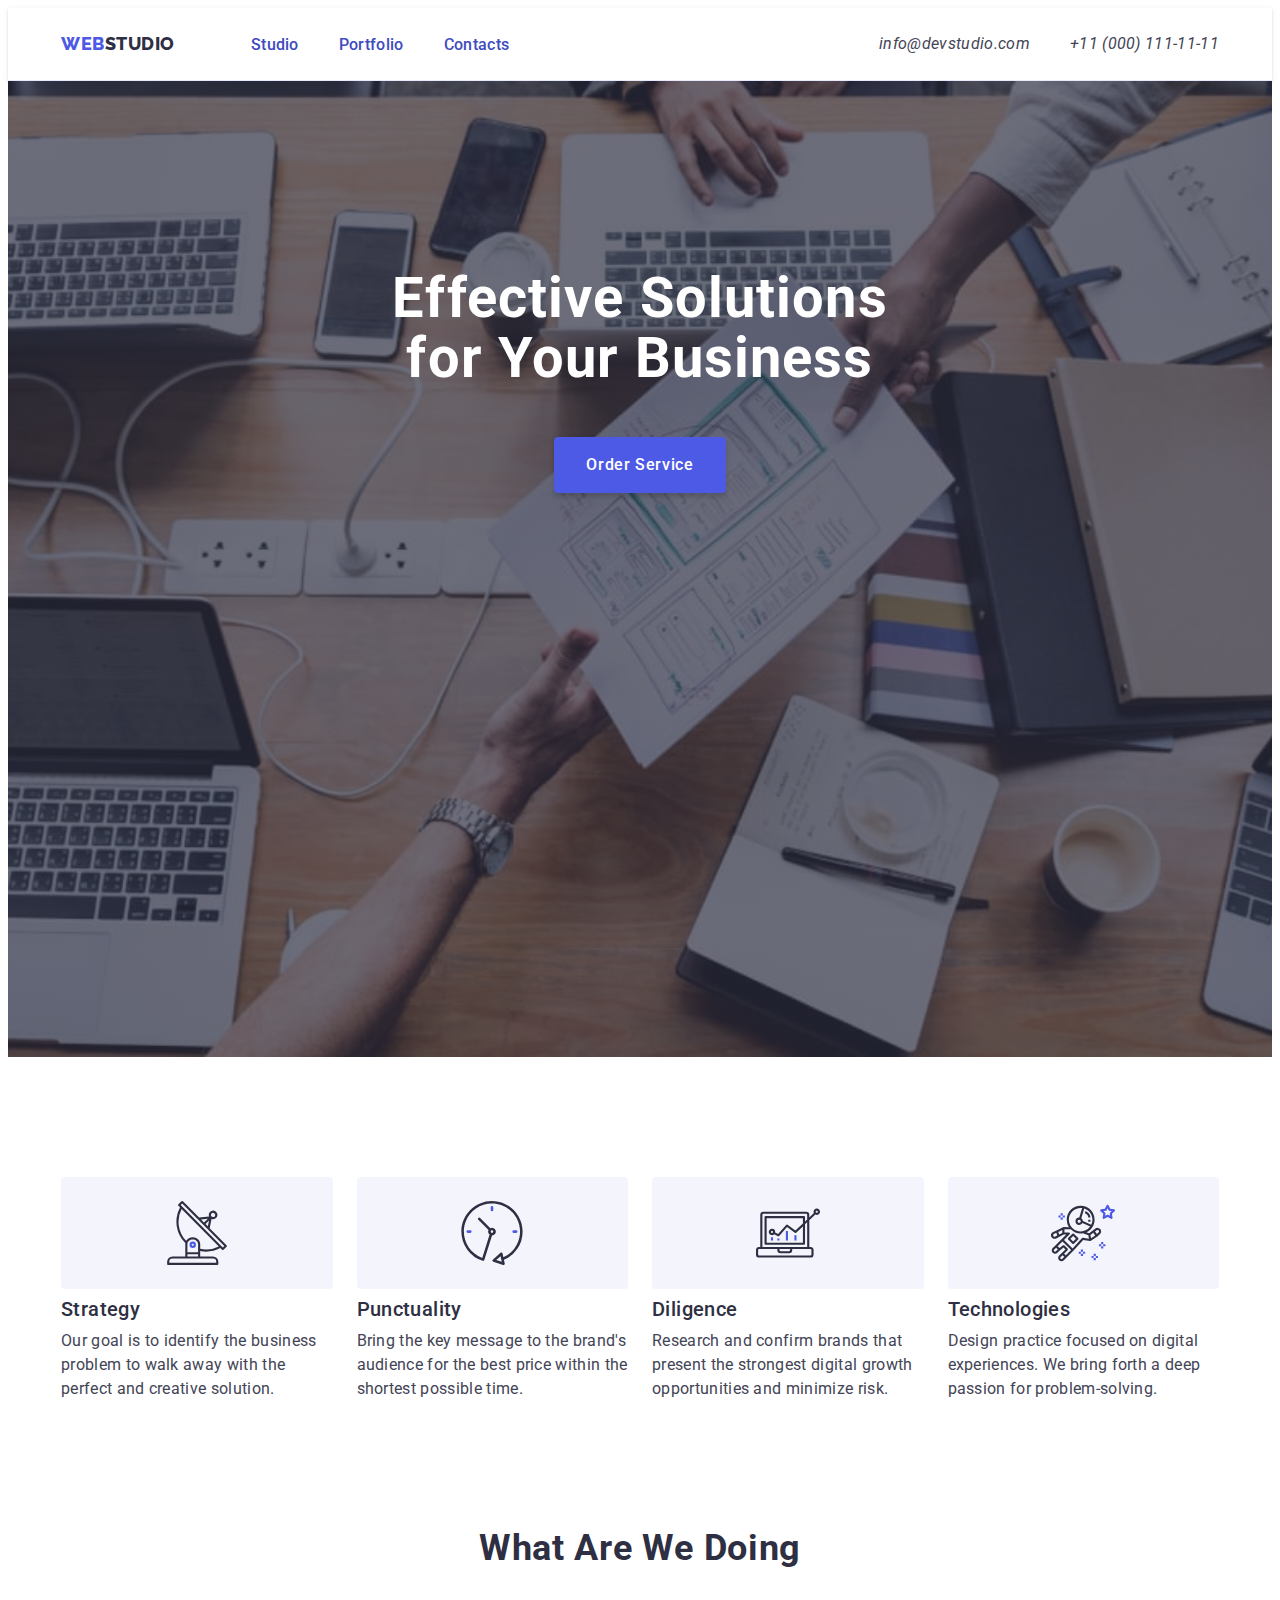
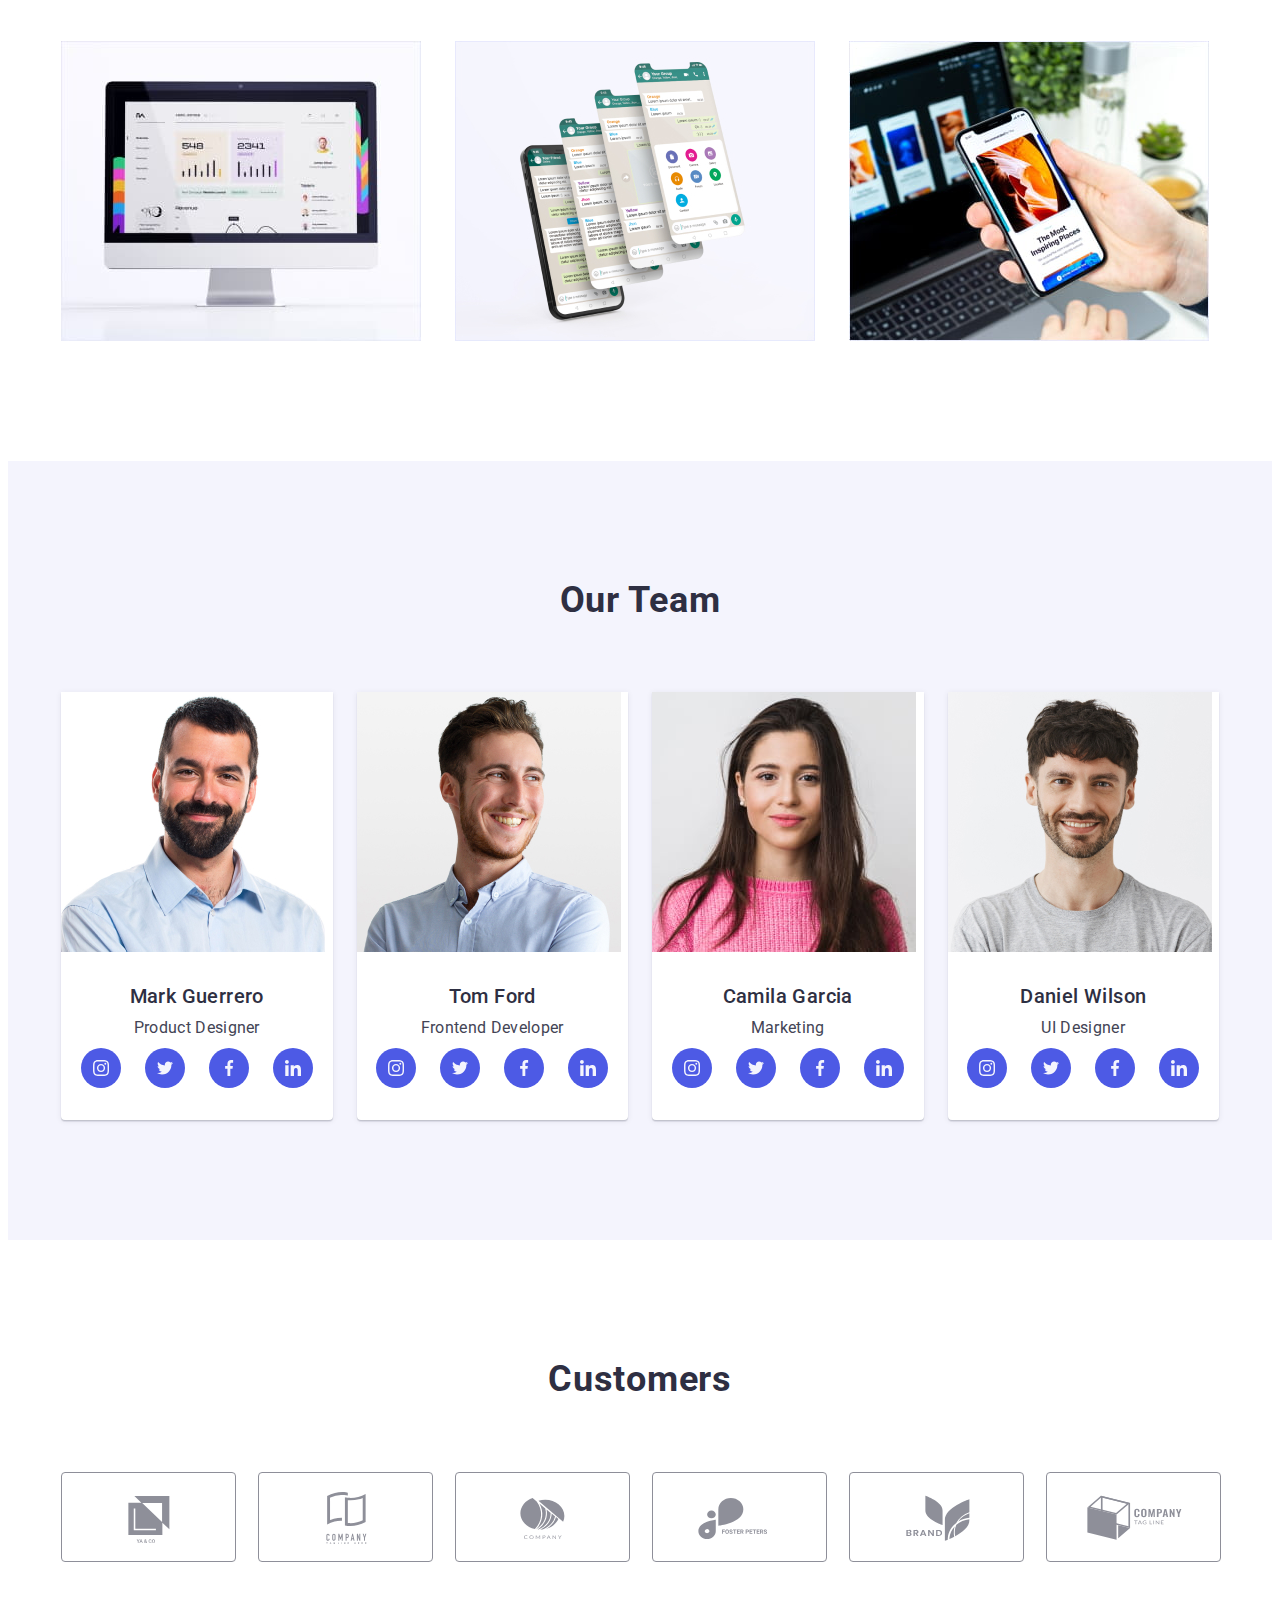
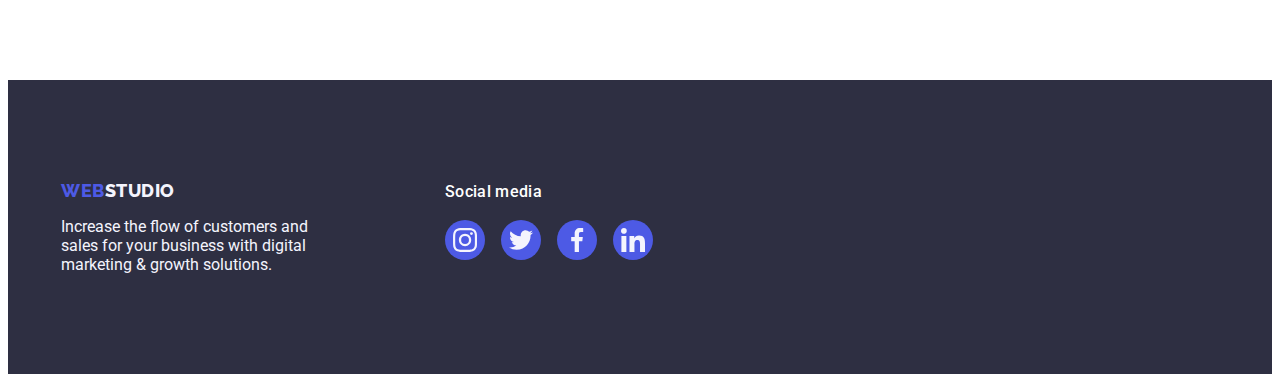
<file: index.html>
<!DOCTYPE html>
<html lang="en">
  <head>
    <meta charset="utf-8" />
    <title>Home work3</title>
    <link rel="preconnect" href="https://fonts.googleapis.com" />
    <link rel="preconnect" href="https://fonts.gstatic.com" crossorigin />
    <link
      href="https://fonts.googleapis.com/css2?family=Raleway:wght@800&family=Roboto:wght@400;500;700;900&display=swap"
      rel="stylesheet" />
    <link
      rel="stylesheet"
      href="https://cdnjs.cloudflare.com/ajax/libs/modern-normalize/1.1.0/modern-normalize.min.css"
      integrity="sha512-wpPYUAdjBVSE4KJnH1VR1HeZfpl1ub8YT/NKx4PuQ5NmX2tKuGu6U/JRp5y+Y8XG2tV+wKQpNHVUX03MfMFn9Q=="
      crossorigin="anonymous"
      referrerpolicy="no-referrer" />
    <link rel="stylesheet" href="./css/styles.css" />
  </head>

  <body>
    <header class="header-main">
      <div class="container">
        <nav class="nav-container">
          <a class="link logo" href="./index.html">Web<span class="logo-text-top">Studio</span> </a>
          <ul class="list menu-nav">
            <li class="logo-item"><a href="./index.html" class="link menu">Studio</a></li>
            <li class="logo-item"><a href="./portfolio.html" class="link menu">Portfolio</a></li>
            <li class="logo-item"><a href="" class="link menu">Contacts</a></li>
          </ul>
        </nav>
        <address class="contacts">
          <ul class="list address-list">
            <li><a href="mailto:info@devstudio.com" class="link link-address">info@devstudio.com</a></li>
            <li><a href="tel:+110001111111" class="link link-address">+11 (000) 111-11-11</a></li>
          </ul>
        </address>
      </div>
    </header>
    <main>
      <!-- перша -->
      <section class="hero">
        <div class="container">
          <h1 class="solution">Effective Solutions for Your Business</h1>
          <button data-modal-open type="button" class="button">Order Service</button>
          <div data-modal class="backdrop is-hidden" >
            <div class="modal">
              <button data-modal-close class="modal-close-btn" type="button">
                <svg class="close" width="24" height="24"><use href="./images/close-black.svg"></use>
                </svg>
                <!-- <svg class="close" width="24" height="24"> 
                  <use href="./images/close-black.svg"></use>
                </svg> -->
              </button>
            </div>
          </div>  
       
        </div>
      </section>
      <!-- друга -->
      <section class="features">
        <div class="container">
          <h2 class="visually-hidden">feature-list</h2>
          <ul class="features-list list">
            <li class="features-item">
              <div class="feature-conteiner">
              <svg class="feature-icons" width="64" height="64"><use href="./images/icons.svg#icon-antenna"></use>
              </svg> 
            </div> 
              <h3 class="header-list-item">Strategy</h3>
              <p class="feature-prg">
                Our goal is to identify the business problem to walk away with the perfect and creative solution.
              </p>
            </li>
            <li class="features-item">
              <div class="feature-conteiner">
                <svg class="feature-icons" width="64" height="64"><use href="./images/icons.svg#icon-clock"></use>
                </svg> 
              </div> 
              <h3 class="header-list-item">Punctuality</h3>
              <p class="feature-prg">
                Bring the key message to the brand's audience for the best price within the shortest possible time.
              </p>
            </li>
            <li class="features-item">
              <div class="feature-conteiner">
                <svg class="feature-icons" width="64" height="64"><use href="./images/icons.svg#icon-diagram"></use>
                </svg> 
              </div> 
              <h3 class="header-list-item">Diligence</h3>
              <p class="feature-prg">
                Research and confirm brands that present the strongest digital growth opportunities and minimize risk.
              </p>
            </li>
            <li class="features-item">
              <div class="feature-conteiner">
                <svg class="feature-icons" width="64" height="64"><use href="./images/icons.svg#icon-astronaut"></use>
                </svg> 
              </div> 
              <h3 class="header-list-item">Technologies</h3>
              <p class="feature-prg">
                Design practice focused on digital experiences. We bring forth a deep passion for problem-solving.
              </p>
            </li>
          </ul>
        </div>
      </section>
      <!-- третя -->
      <section class="projects">
        <div class="container">
          <h2 class="header-projects">What are we doing</h2>
          <ul class="projects-card list">
            <li class="projects-item">
              <a href="" class="link"> <img src="./images/pic1.jpg" alt="Projects-item" /></a>
            </li>
            <li class="projects-item">
              <a href="" class="link"> <img src="./images/pic2.jpg" alt="Projects-item" /></a>
            </li>
            <li class="projects-item">
              <a href="" class="link"> <img src="./images/pic3.jpg" alt="Projects-item" /></a>
            </li>
          </ul>
        </div>
      </section>
      <!-- четверта -->
      <section class="employees">
        <div class="container">
          <h2 class="header-projects">Our Team</h2>
           <ul class="employees-card list">
                <li class="employees-item">
              <img src="./images/pic4.jpg" alt="Product Disigner Mark Guerrero" />
              <div class="employees-text">
                <h3 class="header-list-item">Mark Guerrero</h3>
                <p class="feature-prg">Product Designer</p>
            <ul class="social-icons list">
                <li class="social-item">
                  <a href="" class="social-link">
                      <svg class="social" width="16" height="16"><use href="./images/icons.svg#icon-instagram"></use>
                      </svg></a> </li>
                <li class="social-item">
                  <a href="" class="social-link">
                      <svg class="social" width="16" height="16"><use href="./images/icons.svg#icon-twitter"></use>
                      </svg></a> </li>
                <li class="social-item">
                  <a href="" class="social-link">
                      <svg class="social" width="16" height="16"><use href="./images/icons.svg#icon-facebook"></use>
                      </svg></a></li>
                <li class="social-item">
                    <a href="" class="social-link">
                      <svg class="social" width="16" height="16"><use href="./images/icons.svg#icon-linkedin"></use>
                      </svg></a></li>
              </ul>
              </div>
            </li>
            <li class="employees-item">
              <img src="./images/pic5.jpg" alt="Frontend Developer Tom Ford" />
              <div class="employees-text">
                <h3 class="header-list-item">Tom Ford</h3>
                <p class="feature-prg">Frontend Developer</p>
 <ul class="social-icons list">
                <li class="social-item">
                  <a href="" class="social-link">
                      <svg class="social" width="16" height="16"><use href="./images/icons.svg#icon-instagram"></use>
                      </svg></a> </li>
                <li class="social-item">
                  <a href="" class="social-link">
                      <svg class="social" width="16" height="16"><use href="./images/icons.svg#icon-twitter"></use>
                      </svg></a> </li>
                <li class="social-item">
                  <a href="" class="social-link">
                      <svg class="social" width="16" height="16"><use href="./images/icons.svg#icon-facebook"></use>
                      </svg></a></li>
                <li class="social-item">
                    <a href="" class="social-link">
                      <svg class="social" width="16" height="16"><use href="./images/icons.svg#icon-linkedin"></use>
                      </svg></a></li>
              </ul>
              </div>
            </li>
            <li class="employees-item">
              <img src="./images/pic6.jpg" alt="Marketing Camila Garcia" />
              <div class="employees-text">
                <h3 class="header-list-item">Camila Garcia</h3>
                <p class="feature-prg">Marketing</p>
 <ul class="social-icons list">
                <li class="social-item">
                  <a href="" class="social-link">
                      <svg class="social" width="16" height="16"><use href="./images/icons.svg#icon-instagram"></use>
                      </svg></a> </li>
                <li class="social-item">
                  <a href="" class="social-link">
                      <svg class="social" width="16" height="16"><use href="./images/icons.svg#icon-twitter"></use>
                      </svg></a> </li>
                <li class="social-item">
                  <a href="" class="social-link">
                      <svg class="social" width="16" height="16"><use href="./images/icons.svg#icon-facebook"></use>
                      </svg></a></li>
                <li class="social-item">
                    <a href="" class="social-link">
                      <svg class="social" width="16" height="16"><use href="./images/icons.svg#icon-linkedin"></use>
                      </svg></a></li>
              </ul>
              </div>
            </li>
            <li class="employees-item">
              <img src="./images/pic7.jpg" alt="Ul Designer Daniel Wilson" />
              <div class="employees-text">
                <h3 class="header-list-item">Daniel Wilson</h3>
                <p class="feature-prg">UI Designer</p>
                 <ul class="social-icons list">
                <li class="social-item">
                  <a href="" class="social-link">
                      <svg class="social" width="16" height="16"><use href="./images/icons.svg#icon-instagram"></use>
                      </svg></a> </li>
                <li class="social-item">
                  <a href="" class="social-link">
                      <svg class="social" width="16" height="16"><use href="./images/icons.svg#icon-twitter"></use>
                      </svg></a> </li>
                <li class="social-item">
                  <a href="" class="social-link">
                      <svg class="social" width="16" height="16"><use href="./images/icons.svg#icon-facebook"></use>
                      </svg></a></li>
                <li class="social-item">
                    <a href="" class="social-link">
                      <svg class="social" width="16" height="16"><use href="./images/icons.svg#icon-linkedin"></use>
                      </svg></a></li>
              </ul>
              </div>
            </li>
          </ul>
        </div>
      </section>

      <!-- пята -->
      <section class="customers">
        <div class="container">
          <h2 class="header-projects">Customers</h2>
            <ul class="customers-card list">
              <li class="customers-item">
                <a href="" class="customers-link link">
                  <svg width="104" height="56" class="customers-list-icon">
                    <use href="./images/icons.svg#icon-first"></use>
                  </svg>
                </a>
              </li>
              <li class="customers-item">
              <a href="" class="customers-link link">
                <svg width="104" height="56" class="customers-list-icon">
                  <use href="./images/icons.svg#icon-second"></use>
                </svg>
              </a>
            </li>
            <li class="customers-item">
                <a href="" class="customers-link link">
                <svg width="104" height="56" class="customers-list-icon">
                  <use href="./images/icons.svg#icon-third"></use>
                </svg>
              </a>
            </li>
            <li class="customers-item">
                <a href="" class="customers-link link">
                <svg width="104" height="56" class="customers-list-icon">
                  <use href="./images/icons.svg#icon-fourth"></use>
                </svg>
              </a>
            </li>
            <li class="customers-item">
                <a href="" class="customers-link link">
                <svg width="104" height="56" class="customers-list-icon">
                  <use href="./images/icons.svg#icon-fifth"></use>
                </svg>
              </a>
            </li>
            <li class="customers-item">
                <a href="" class="customers-link link">
                <svg width="104" height="56" class="customers-list-icon">
                  <use href="./images/icons.svg#icon-sixth"></use>
                </svg>
              </a>
            </li>
            </ul>
          </div>
      </section>

    </main>

    <footer class="bottom">
      <div class="container bottom-container">
      <div class="bottom-logo-container">
          
        <a class="logo link" href="./index.html"> Web<span class="logo-text-bottom">Studio</span></a>
        <p class="text-bottom">
          Increase the flow of customers and sales for your business with digital marketing & growth solutions.
        </p>
     
      </div>
      <div class="social list">
        <p class="text-social">Social media</p> 
        <ul class="social-container list">
        <li class="social-item">
          <a href="" class="footer-link">
              <svg class="social" width="24" height="24"><use href="./images/icons.svg#icon-instagram"></use>
              </svg>
            </a> 
            </li>
        <li class="social-item">
          <a href="" class="footer-link">
              <svg class="social" width="24" height="24"><use href="./images/icons.svg#icon-twitter"></use>
              </svg>
            </a> 
          </li>
        <li class="social-item">
          <a href="" class="footer-link">
              <svg class="social" width="24" height="24"><use href="./images/icons.svg#icon-facebook"></use>
              </svg>
            </a>
            </li>
        <li class="social-item">
            <a href="" class="footer-link">
              <svg class="social" width="24" height="24">
                <use href="./images/icons.svg#icon-linkedin"></use>
              </svg>
            </a>
            </li>
            </ul> 
          </div> 
        </div>
       </footer>
       <div data-modal class="backdrop is-hidden">
    <div class="modal">
      <button data-modal-close class="modal-close-btn" type="button">
        <svg class="close" width="8" height="8"> 
          <use href="./images/icons.svg#modal-close-icon"></use>
        </svg>
      </button>
      

    </div>
  </div>
   
    <script src="./js/modal.js"></script>
  </body>
</html>
</file>
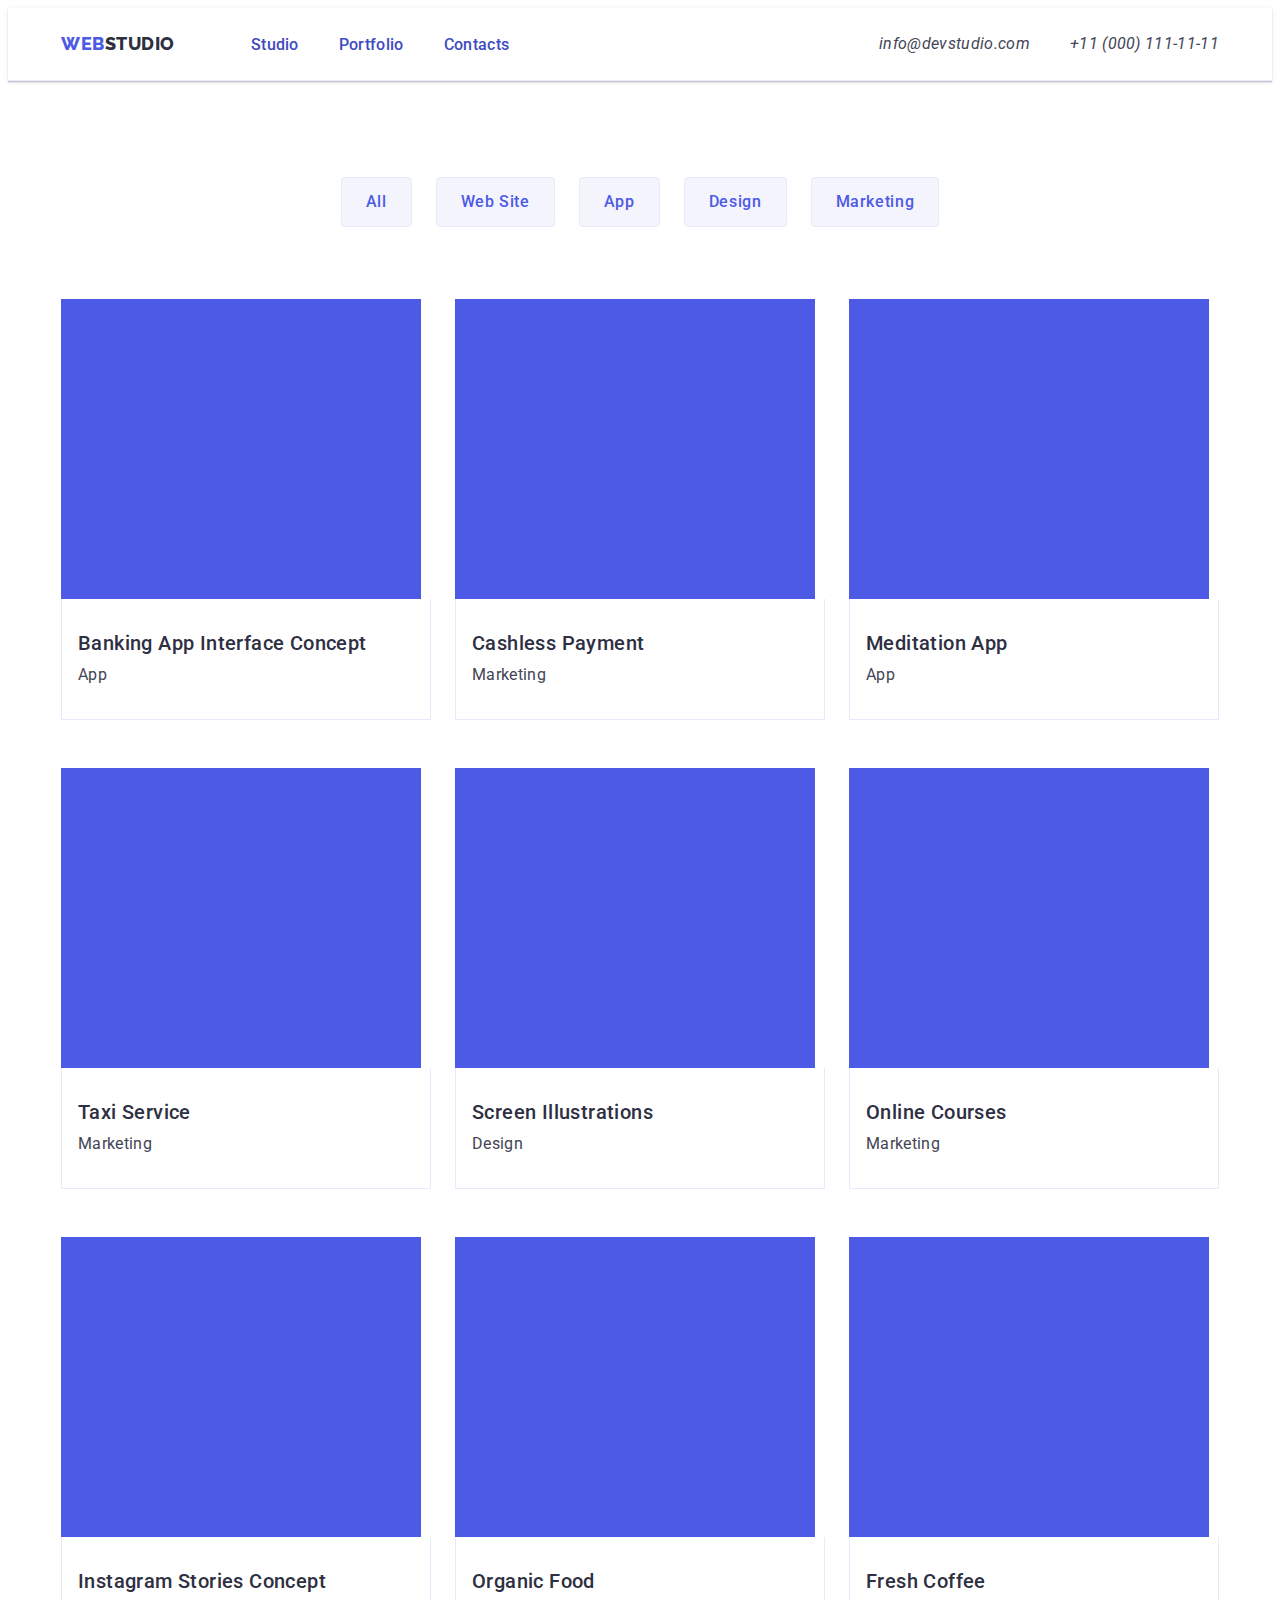
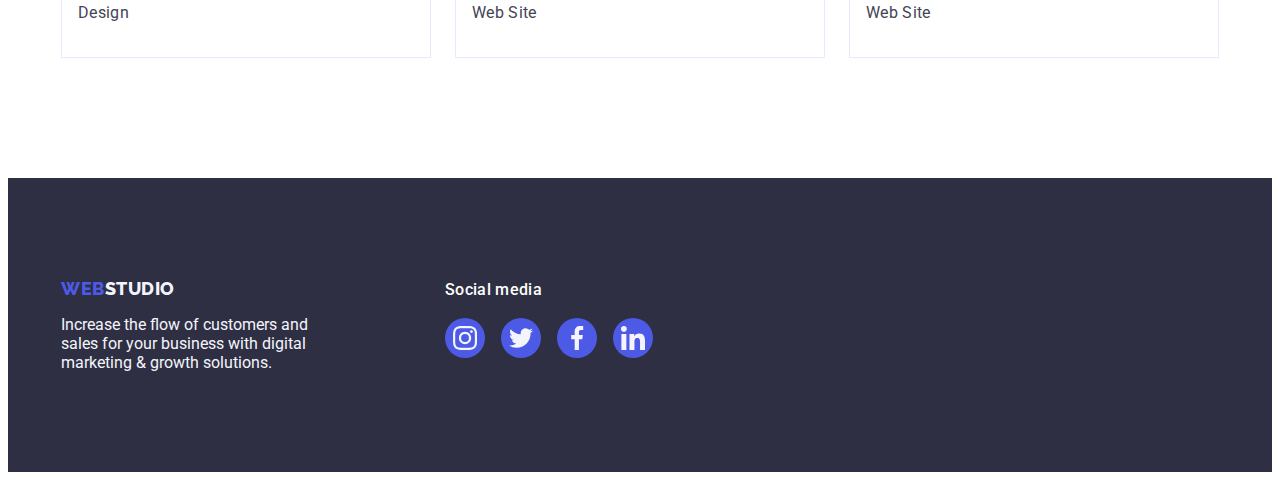
<file: portfolio.html>
<!DOCTYPE html>
<html lang="en">
  <head>
    <meta charset="utf-8" />
    <title>Home work3 portfolio</title>
    <link rel="preconnect" href="https://fonts.googleapis.com" />
    <link rel="preconnect" href="https://fonts.gstatic.com" crossorigin />

    <link
      href="https://fonts.googleapis.com/css2?family=Raleway:wght@800&family=Roboto:wght@400;500;700;900&display=swap"
      rel="stylesheet" />
    <link
      rel="stylesheet"
      href="https://cdnjs.cloudflare.com/ajax/libs/modern-normalize/1.1.0/modern-normalize.min.css"
      integrity="sha512-wpPYUAdjBVSE4KJnH1VR1HeZfpl1ub8YT/NKx4PuQ5NmX2tKuGu6U/JRp5y+Y8XG2tV+wKQpNHVUX03MfMFn9Q=="
      crossorigin="anonymous"
      referrerpolicy="no-referrer" />
    <link rel="stylesheet" href="./css/styles.css" />
  </head>

  <body>
    <header class="header-main">
      <div class="container">
        <nav class="nav-container">
          <a class="logo link" href="./index.html">Web<span class="logo-text-top">Studio</span> </a>
          <ul class="list menu-nav">
            <li class="logo-item"><a href="./index.html" class="link menu">Studio</a></li>
            <li class="logo-item"><a href="./portfolio.html" class="link menu">Portfolio</a></li>
            <li class="logo-item"><a href="" class="link menu">Contacts</a></li>
          </ul>
        </nav>
        <address class="contacts">
          <ul class="list address-list">
            <li><a href="mailto:info@devstudio.com" class="link link-address">info@devstudio.com</a></li>
            <li><a href="tel:+110001111111" class="link link-address">+11 (000) 111-11-11</a></li>
          </ul>
        </address>
      </div>
    </header>
    <!-- перша -->
    <main>
      <section class="btn">
        <div class="container">
          <h1 class="visually-hidden">route</h1>
          <ul class="list list-btn">
            <li class="btn-item">
              <button type="button" class="active filter-btn">All</button>
            </li>
            <li class="btn-item">
              <button type="button" class="active filter-btn">Web Site</button>
            </li>
            <li class="btn-item">
              <button type="button" class="active filter-btn">App</button>
            </li>
            <li class="btn-item">
              <button type="button" class="active filter-btn">Design</button>
            </li>
            <li class="btn-item">
              <button type="button" class="active filter-btn">Marketing</button>
            </li>
          </ul>
          <!-- список -->
          <ul class="portfolio-card list">
            <li class="portfolio-item">
              <a href="" class="portfolio-link link">
                <div class="card-overlay"> 
                <img src="./images/over.svg" alt="Bank app" />
                <p class="overlay">14 Stylish and User-Friendly App Design Concepts · Task Manager App · Calorie Tracker App · Exotic Fruit Ecommerce App · Cloud Storage App</p>
                </div>
                <div class="card-text">
                  <h2 class="portfolio-header">Banking App Interface Concept</h2>
                  <p class="portfolio-prg">App</p>
                </div>
              </a>
            </li>
            <li class="portfolio-item">
              <a href="" class="portfolio-link link">
                <div class="card-overlay"> 
                  <img src="./images/over.svg" alt="Bank app" />
                  <p class="overlay">14 Stylish and User-Friendly App Design Concepts · Task Manager App · Calorie Tracker App · Exotic Fruit Ecommerce App · Cloud Storage App</p>
                  </div>
                <div class="card-text">
                  <h2 class="portfolio-header">Cashless Payment</h2>
                  <p class="portfolio-prg">Marketing</p>
                </div>
              </a>
            </li>
            <li class="portfolio-item">
              <a href="" class="portfolio-link link">
                <div class="card-overlay"> 
                  <img src="./images/over.svg" alt="Bank app" />
                  <p class="overlay">14 Stylish and User-Friendly App Design Concepts · Task Manager App · Calorie Tracker App · Exotic Fruit Ecommerce App · Cloud Storage App</p>
                  </div>
                <div class="card-text">
                  <h2 class="portfolio-header">Meditation App</h2>
                  <p class="portfolio-prg">App</p>
                </div>
              </a>
            </li>
            <li class="portfolio-item">
              <a href="" class="portfolio-link link">
                <div class="card-overlay"> 
                  <img src="./images/over.svg" alt="Bank app" />
                  <p class="overlay">14 Stylish and User-Friendly App Design Concepts · Task Manager App · Calorie Tracker App · Exotic Fruit Ecommerce App · Cloud Storage App</p>
                  </div>
                <div class="card-text">
                  <h2 class="portfolio-header">Taxi Service</h2>
                  <p class="portfolio-prg">Marketing</p>
                </div>
              </a>
            </li>
            <li class="portfolio-item">
              <a href="" class="portfolio-link link">
                <div class="card-overlay"> 
                  <img src="./images/over.svg" alt="Bank app" />
                  <p class="overlay">14 Stylish and User-Friendly App Design Concepts · Task Manager App · Calorie Tracker App · Exotic Fruit Ecommerce App · Cloud Storage App</p>
                  </div>
                <div class="card-text">
                  <h2 class="portfolio-header">Screen Illustrations</h2>
                  <p class="portfolio-prg">Design</p>
                </div>
              </a>
            </li>
            <li class="portfolio-item">
              <a href="" class="portfolio-link link">
                <div class="card-overlay"> 
                  <img src="./images/over.svg" alt="Bank app" />
                  <p class="overlay">14 Stylish and User-Friendly App Design Concepts · Task Manager App · Calorie Tracker App · Exotic Fruit Ecommerce App · Cloud Storage App</p>
                  </div>
                <div class="card-text">
                  <h2 class="portfolio-header">Online Courses</h2>
                  <p class="portfolio-prg">Marketing</p>
                </div>
              </a>
            </li>
            <li class="portfolio-item">
              <a href="" class="portfolio-link link">
                <div class="card-overlay"> 
                  <img src="./images/over.svg" alt="Bank app" />
                  <p class="overlay">14 Stylish and User-Friendly App Design Concepts · Task Manager App · Calorie Tracker App · Exotic Fruit Ecommerce App · Cloud Storage App</p>
                  </div>
                <div class="card-text">
                  <h2 class="portfolio-header">Instagram Stories Concept</h2>
                  <p class="portfolio-prg">Design</p>
                </div>
              </a>
            </li>
            <li class="portfolio-item">
              <a href="" class="portfolio-link link">
                <div class="card-overlay"> 
                  <img src="./images/over.svg" alt="Bank app" />
                  <p class="overlay">14 Stylish and User-Friendly App Design Concepts · Task Manager App · Calorie Tracker App · Exotic Fruit Ecommerce App · Cloud Storage App</p>
                  </div>
                <div class="card-text">
                  <h2 class="portfolio-header">Organic Food</h2>
                  <p class="portfolio-prg">Web Site</p>
                </div>
              </a>
            </li>
            <li class="portfolio-item">
              <a href="" class="portfolio-link link">
                <div class="card-overlay"> 
                  <img src="./images/over.svg" alt="Bank app" />
                  <p class="overlay">14 Stylish and User-Friendly App Design Concepts · Task Manager App · Calorie Tracker App · Exotic Fruit Ecommerce App · Cloud Storage App</p>
                  </div>
                <div class="card-text">
                  <h2 class="portfolio-header">Fresh Coffee</h2>
                  <p class="portfolio-prg">Web Site</p>
                </div>
              </a>
            </li>
          </ul>
        </div>
      </section>
    </main>

    <footer class="bottom">
      <div class="container bottom-container">
      <div class="bottom-logo-container">
          
        <a class="logo link" href="./index.html"> Web<span class="logo-text-bottom">Studio</span></a>
        <p class="text-bottom">
          Increase the flow of customers and sales for your business with digital marketing & growth solutions.
        </p>
     
      </div>
      <div class="social list">
        <p class="text-social">Social media</p> 
        <ul class="social-container list">
        <li class="social-item">
          <a href="" class="footer-link">
              <svg class="social" width="24" height="24"><use href="./images/icons.svg#icon-instagram"></use>
              </svg>
            </a> 
            </li>
        <li class="social-item">
          <a href="" class="footer-link">
              <svg class="social" width="24" height="24"><use href="./images/icons.svg#icon-twitter"></use>
              </svg>
            </a> 
          </li>
        <li class="social-item">
          <a href="" class="footer-link">
              <svg class="social" width="24" height="24"><use href="./images/icons.svg#icon-facebook"></use>
              </svg>
            </a>
            </li>
        <li class="social-item">
            <a href="" class="footer-link">
              <svg class="social" width="24" height="24"><use href="./images/icons.svg#icon-linkedin"></use>
              </svg>
            </a>
            </li>
            </ul> 
          </div> 
        </div>
    </footer>
  </body>
</html>
</file>
<file: css/styles.css>
:root {
    --CORNFLOWER: #E7E9FC;
    --WHITE: #ffffff;
    --NAVY_BLUE: #2E2F42;
    --IRIS: #4D5AE5;
    --OCEAN: #404BBF;
    --CLOUD: #F4F4FD;
    --SLATE: #434455;
    --BORDER-CUSTOMER: #8E8F99;
    --GREY: #f4f4fd;
    --GREEN: #31d0aa;
    --MODAL_BACKROUND: #FCFCFC;
    --MODAL_OVERLAY: #2E2F42;
}
body {
    font-family: 'Roboto', sans-serif;
    background-color: var(--WHITE);
    color: var(--SLATE);
}
header {
    border-bottom: 1px solid var(--CORNFLOWER);
    box-shadow: 0px 2px 1px rgba(46, 47, 66, 0.08), 0px 1px 1px rgba(46, 47, 66, 0.16), 0px 1px 6px rgba(46, 47, 66, 0.08);
}
ul, ol, h1, h2, h3, p {
    padding: 0;
    margin: 0;
}
img {
    display: block;
    max-width: 100%;
    height: auto;
}
nav {
    display: flex;
}
.header-main > .container {
    display: flex;
    justify-content: space-between;
}
.container { 
    max-width: 1158px;
    padding: 0 15px; 
    margin: 0 auto; 
}
.hero > .container {
    text-align: center;
}
.nav-container {
    align-items: center;
}
.list {
    list-style-type: none;
}
.menu-nav {
    position: relative;
    display: flex;
    gap: 40px;
}
.menu {
    position: relative;
    font-weight: 500;
    font-size: 16px;
    line-height: 1.5;
    letter-spacing: 0.02em;
    color: #404bbf;
    bottom: -1px;
    padding: 24px 0;
    transition: color 250ms cubic-bezier(0.4, 0, 0.2, 1)
    }
/**
  |============================
  | nav.active { 
    position: relative
    color: #404bbf
    }
    .nav.active:: after {
    position: absolute
    display: block
    content: ' '
    left: 0
    bottom: -1px
    width: 100%
    height: 4px
    border-radius: 2px
    background-color: #404bbf
    }
  |============================
*/
.menu::after {
  content: '';
  position: absolute;
left: 0;
bottom: -1px;
  width: 100%;
  height: 4px;
  display: block;
  background-color: transparent;
  border-radius: 2px;
  /* transition: var(--curent-color); */
  /* margin-top: 24px; */
     }
   /* .menu.active::after { */
    /* background: #404BBF; */
   /* } */

   .menu:active::after {
    background-color: var(--OCEAN);
   }

 .link {
    text-decoration: none;
    transition: transform 250ms, cubic-bezier(0.4, 0, 0.2, 1);
}
.address-list {
    display: flex;
    gap: 40px;
}
.link-address {
    display: block;
    font-weight: 400;
    font-size: 16px;
    line-height: 1.5;
    letter-spacing: 0.02em;
    color: var(--SLATE);
    text-decoration: none;
    padding: 24px 0;
    transition: color 250ms cubic-bezier(0.4, 0, 0.2, 1);
}
.logo {
    display: block;
    text-transform: uppercase;    
    color: var(--IRIS);
    font-family: 'Raleway', sans-serif;
    font-weight: 800;
    font-size: 18px;
    line-height: 1.17;
    letter-spacing: 0.03em;
}
header .logo {
    margin-right: 76px;
}
.logo-item {
    display: flex;
}
 /* line::after {
  content: "";
  width: 100%;
  height: 4px;
  left: 0;
  bottom: 0;
  display: block;
  background-color: var(--button-h-f);
  border-radius: 2px;
  transition: var(--curent-color);
  margin-top: 24px; */
.link:hover,
.link:focus {
    color: var(--OCEAN);

    }
.logo-text-top {
    color: var(--NAVY_BLUE);
    }
.hero {
    max-width: 1440px;
    height: 600px;
    background-image: linear-gradient(
    rgba(46, 47, 66, 0.7), rgba(46, 47, 66, 0.7)
        ),
    url(../images/img-name.jpg);
    background-repeat: no-repeat;
    background-position: center;
    background-size: cover;
    margin-left: auto;
    margin-right: auto;
    padding: 188px 0px;
    }
.header-list-item {
    font-weight: 500;
    font-size: 20px;
    line-height: 1.2;
    letter-spacing: 0.02em;
    color: var(--NAVY_BLUE);
    margin-bottom: 8px;
}
.features {
    padding: 120px 0 120px;
}
.visually-hidden {
    position: absolute;
    width: 1px;
    height: 1px;
    margin: -1px;
    border: 0;
    padding: 0;
    white-space: nowrap;
    clip-path: inset(100%);
    clip: rect(0 0 0 0);
    overflow: hidden;
    margin-bottom: 8px;
}
.features-list {
    display: flex;
    flex-wrap: wrap;
    gap: 24px;
}
.features-item {
    font-weight: 500;
    flex-basis: calc((100% - 72px) / 4);    
    font-size: 16px;
    line-height: 1.5;
    letter-spacing: 0.02em;
}
.feature-prg {
    line-height: 1.5;
    font-weight: 400;
    font-size: 16px;
    letter-spacing: 0.02em;
    color: var(--SLATE);
    margin-bottom: 8px;
}
.feature-conteiner {
    display: flex;
    justify-content: center;
    align-items: center;
    height: 112px;
    margin-bottom: 8px;
    background-color: var(--CLOUD);
    border-radius: 4px;
}
.feature-icons {
    object-fit: cover;
}
.social-icons {
    display: flex;
    gap: 24px;
    justify-content: center;
}
.social-item {
    width: 40px;
    height: 40px;
}
.social-container {
    display: flex; 
    gap: 16px; 
}
.social {
   fill: var(--CLOUD);
}
.social-link,
.footer-link {
    display: flex;
    justify-content: center;
    align-items: center;
    height: 100%;
    width: 100%;
    background-color: var(--IRIS);
    border-radius: 50%;
    transition: background-color 250ms cubic-bezier(0.4, 0, 0.2, 1);
    /* transition: transform 250ms, cubic-bezier(0.4, 0, 0.2, 1); */
}
.social-link:hover,
.social-link:focus {
    background-color: var(--OCEAN);
 
}
.footer-link:hover,
.footer-link:focus {
    background-color: var(--GREEN);

}
.projects {
    padding-bottom: 120px; 
}
.projects-item {
    flex-basis: calc((100% - 48px) / 3);
}
.projects-card {
    display: flex;
    flex-wrap: wrap;
    gap: 24px;
}
.header-projects {
   font-size: 36px;
   line-height: 1.1;
   text-align: center;
   letter-spacing: 0.02em;
   text-transform: capitalize;
   color: var(--NAVY_BLUE);
   margin-bottom: 72px;
}
.solution {
    color: var(--WHITE);
    font-weight: 700;
    max-width: 496px;
    font-size: 56px;
    line-height: 1.07;
    letter-spacing: 0.02em;
    margin: 0 auto;
}
.button {
    display: block; 
    font-family: inherit;
    font-size: 16px;
    font-weight: 500;
    line-height: 1.5;
    letter-spacing: 0.04em;
    padding: 16px 32px;
    background-color: var(--IRIS);
    box-shadow: 0px 4px 4px rgba(0, 0, 0, 0.15);
    border-radius: 4px;
    color: var(--WHITE);
    cursor: pointer;
    margin: 48px auto 0;
    min-width: 169px; 
    height: 56px;
    border: none; 
    transition: background-color 250ms cubic-bezier(0.4, 0, 0.2, 1);
}
.button:hover,
.button:focus {
    background-color: var(--OCEAN);
        }
.employees {
    background-color: var(--CLOUD);
    padding: 120px 0;
}
.employees-card{
    display: flex;
    flex-wrap: wrap;
    gap: 24px;
}
.employees-item {
    flex-basis: calc((100% - 72px) / 4); 
    background-color: var(--WHITE);
    width: 264px;
    box-shadow: 0px 1px 6px rgba(46, 47, 66, 0.08), 0px 1px 1px rgba(46, 47, 66, 0.16), 0px 2px 1px rgba(46, 47, 66, 0.08);
    border-radius: 0px 0px 4px 4px;
 }
 .employees-text {
    padding: 32px 16px;
    text-align: center;
    padding: 32px 0;
 }

    .customers {
      padding-top: 120px;
      padding-bottom: 120px;  
    }
   
    .customer .header-projects {
       line-height: 1.1;  
    }

    .customers-link:hover,
    .customers-link:focus {
       border-color: var(--OCEAN);
       }

 .customers-card {
    display: flex;
    gap: 24px;
 }
 .customers-icon {
    fill: var(--GREY);
 }
 .customers-item {
    height: 88px;
    width: calc((100% - 120px) / 6);
 }
 .customers-link {
    display: flex;
    gap: 24px;
    border: 1px solid var(--BORDER-CUSTOMER);
    color: var(--BORDER-CUSTOMER);
    border-radius: 4px;
    width: 100%;
    height: 100%;
    justify-content: center;
    align-items: center;
    transition: border-color 250ms cubic-bezier(0.4, 0, 0.2, 1); 
    transition: color 250ms cubic-bezier(0.4, 0, 0.2, 1); 
    transition: transform 250ms cubic-bezier(0.4, 0, 0.2, 1);
 }
 .customers-list-icon {
    fill: currentColor;
}
 .container .bottom{
   display: flex; 
   align-items: baseline;
   margin-right: 120px;
 }

 .text-social {
    font-weight: 500;
    font-size: 16px;
    line-height: 1.5;
    letter-spacing: 0.02em;
    color: var(--WHITE);
    margin-bottom: 16px;
 }
 .logo-text-bottom{
    color: var(--CLOUD);
}
.text-bottom{
    color: var(--CLOUD);
    width: 264px;
}
.bottom {
    background-color: var(--NAVY_BLUE);
    padding: 100px 0;
}
.bottom-logo-container{
    margin-right: 120px;
}
.bottom-container {    
    display: flex;
    align-items: baseline;
}
.bottom .logo {
    display: inline-block;
    margin-bottom: 16px;
    transition: color 250ms cubic-bezier(0.4, 0, 0.2, 1);
    }
footer .social-icons {
    display: flex;
    gap: 16px;
}
 /**
   |============================
   | portfolio 
   |============================
 */
.btn {
    padding: 96px 0 120px;
   }

.list-btn{
    display: flex;
    justify-content: center;
    margin-bottom: 72px;
    gap: 24px;
}

.filter-btn {
    font-weight: 500;
    font-size: 16px;
    font-family: inherit;
    line-height: 1.5;
    letter-spacing: 0.04em;
    color: var(--IRIS);
    background-color: var(--CLOUD); 
    cursor: pointer;
    border: 1px solid var(--CORNFLOWER);
    border-radius: 4px;
    padding: 12px 24px;
    transition: color 250ms cubic-bezier(0.4, 0, 0.2, 1);
    transition: background-color 250ms cubic-bezier(0.4, 0, 0.2, 1);
    transition: border-color 250ms, cubic-bezier(0.4, 0, 0.2, 1);
    transition: box-shadow 250ms, cubic-bezier(0.4, 0, 0.2, 1);
    transition: transform 250ms, cubic-bezier(0.4, 0, 0.2, 1);
}
.filter-btn:focus {
    color: var(--WHITE);
    background-color: var(--OCEAN);
    border: 1px solid transparent;
    
  } 

.active {
    transition: transform 250ms, cubic-bezier(0.4, 0, 0.2, 1);
}
.active:active {
    color: var(--OCEAN);
    box-shadow: 0px 3px 1px rgba(0, 0, 0, 0.1), 0px 2px 1px rgba(0, 0, 0, 0.08), 0px 2px 2px rgba(0, 0, 0, 0.12);
}
.active:hover,
.active:focus {
    box-shadow: 0px 3px 1px rgba(0, 0, 0, 0.1), 0px 2px 1px rgba(0, 0, 0, 0.08), 0px 2px 2px rgba(0, 0, 0, 0.12);
    }
.portfolio-card {
    display: flex;
    flex-wrap: wrap;
    row-gap: 48px;   
    column-gap: 24px
}

.overlay {
    padding: 40px 32px;
   color: #F4F4FD;
   background-color: var(--IRIS);
   height: 100%;
   transition: transform 250ms cubic-bezier(0.4, 0, 0.2, 1);
   transition: box-shadow 250ms cubic-bezier(0.4, 0, 0.2, 1);
  font-size: 16px;
line-height: 1.5;
letter-spacing: 0.02em;
position: absolute;
top:0;
left: 0;
width: 100%;
transform: translateY(100%);

}

.card-overlay{
    position: relative;
    overflow: hidden;
}
.card-text {
    padding: 32px 16px;
    border: 1px solid var(--CORNFLOWER);
    border-top: none;
    transition: transform 250ms, cubic-bezier(0.4, 0, 0.2, 1);
}    
.card-text:hover { 
    box-shadow: 0px 1px 6px rgba(46, 47, 66, 0.08), 0px 1px 1px rgba(46, 47, 66, 0.16), 0px 2px 1px rgba(46, 47, 66, 0.08);

}
.portfolio-item {
    flex-basis: calc((100% - 48px) / 3);
    
}
.portfolio-link{
display: block; 
position: relative;  
transition: transform 250ms, cubic-bezier(0.4, 0, 0.2, 1);
transition: box-shadow 250ms, cubic-bezier(0.4, 0, 0.2, 1);
}
.portfolio-link:hover,
.portfolio-link:focus {
   box-shadow: 0px 1px 6px rgba(46, 47, 66, 0.08), 0px 1px 1px rgba(46, 47, 66, 0.16), 0px 2px 1px rgba(46, 47, 66, 0.08);  
transform: translateY(0%);
  
}
.portfolio-header {
    font-weight: 500;
    font-size: 20px;
    line-height: 1.2;
    letter-spacing: 0.02em;
    color: var(--NAVY_BLUE);
    margin-bottom: 8px;
}
.portfolio-prg {
    font-weight: 400;
    font-size: 16px;
    line-height: 1.5;
    letter-spacing: 0.02em;
    color: var(--SLATE);
}
.backdrop {
position: fixed;
top: 0;
left: 0;
width: 100%;
height: 100%;
background-color: rgba(46, 47, 66, 0.4);
transition: visibility 250ms cubic-bezier(0.4, 0, 0.2, 1);
transition: opacity 250ms cubic-bezier(0.4, 0, 0.2, 1);
}
.is-hidden {
 pointer-events: none;  
 visibility: hidden; 
 opacity: 0;
}
.modal {
position: absolute;
top: 50%;
left: 50%;
transform: translate(-50%, -50%) scale(1);
width: 408px;
min-height: 576px; 
background: #fcfcfc;
box-shadow: 0px 1px 1px rgba(0, 0, 0, 0.14), 0px 1px 3px rgba(0, 0, 0, 0.12), 0px 2px 1px rgba(0, 0, 0, 0.2);
border-radius: 4px; 

transition: transform 250ms cubic-bezier(0.4, 0, 0.2, 1);
}
.modal:hover {
color: var(--WHITE)
}

.modal-close-btn {
    position: absolute; 
    top: 24px; 
    right: 24px;
    width: 24px; 
    height: 24px; 
    border-radius: 50%; 
display: flex; 
align-items: center; 
justify-content: center; 
background-color: #e7e9fc; 
border: 1px solid rgba(0, 0, 0, 0.1); 
padding: 0; 
cursor: pointer; 
transition: background-color 250ms, cubic-bezier(0.4, 0, 0.2, 1);
transition: border-color 250ms cubic-bezier(0.4, 0, 0.2, 1); 
}
.modal-close-btn:hover,
.modal-close-btn:focus {
color: #404bbf;
border: none;
fill: #ffffff;
}
.modal-close-icon {
  transition: fill 250ms, cubic-bezier(0.4, 0, 0.2, 1); 
}

/* color var(--active-page-color-) */
</file>
